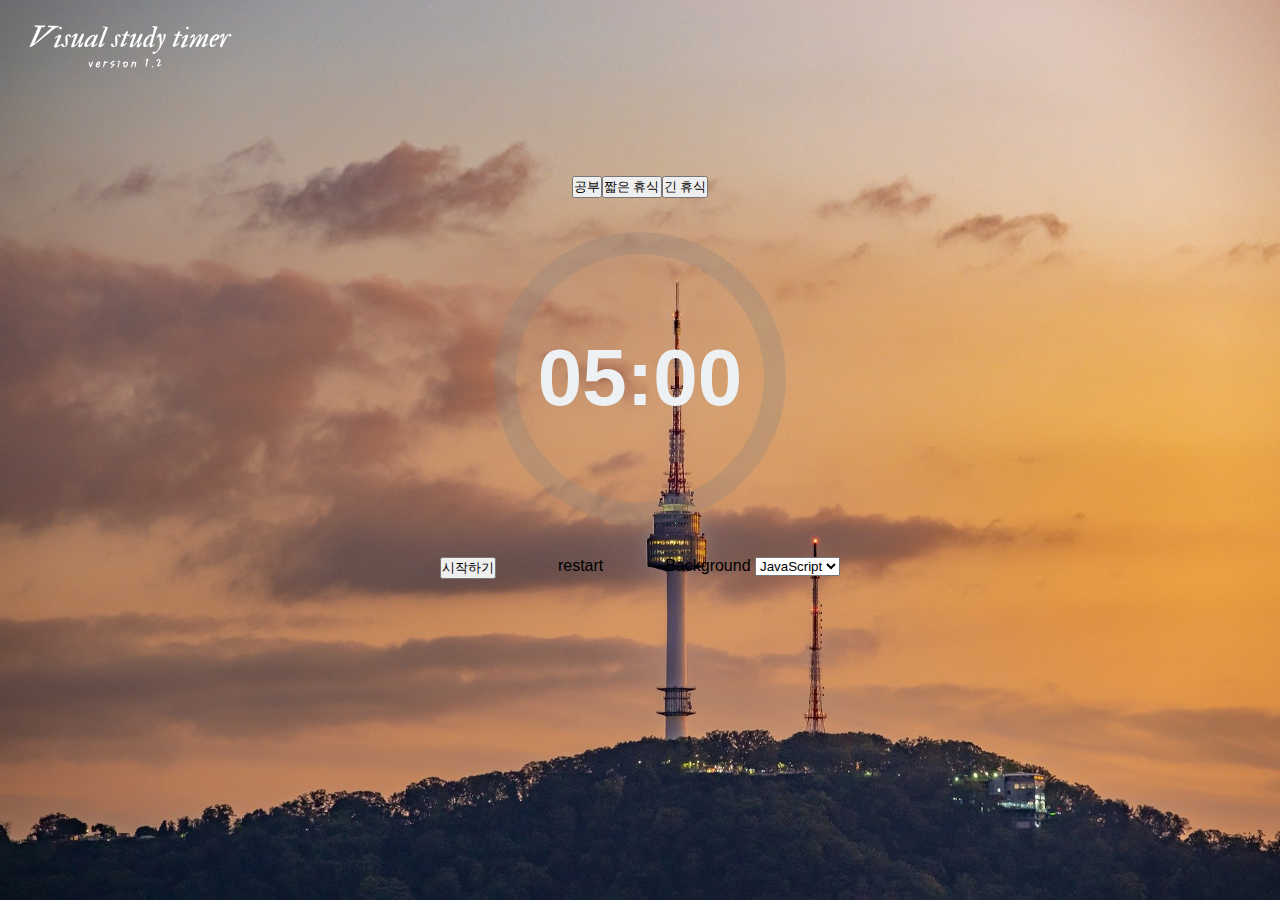
<file: index.html>
<!DOCTYPE html>
<html lang="en">
<head>
  <meta charset="UTF-8">
  <meta name="viewport" content="width=device-width, initial-scale=1.0">
  <title>Circle Timer</title>
  <link rel = "stylesheet" href = "style.css">
</head>
<body>

  <nav>
    <img src="logo.png">

  </nav>

  <div class = "main-container">

    <div id = "mode-selector">

      <button>공부</button>
      <button>짧은 휴식</button>
      <button>긴 휴식</button>
    </div>

    <div class="timer-container">

      <svg >
        <!-- 배경 원 -->
        <circle class="circle-bg" cx="200" cy="200" r="180" />
        <!-- 진행 원 -->
        <circle class="circle-progress" cx="200" cy="200" r="180" stroke-opacity="0.85"/>
      </svg>
  
      <div class="time-display">05:00</div> <!-- 남은 시간 표시 -->
    </div>


    <div id = "buttons">
      <button id = "start-pause" onclick="start_or_pause()">시작하기</button>
      <div id = "restart"> restart</div>

      <div>
        <label for="lang">Background</label>
        <select name="languages" id="lang">
        <option value="javascript">JavaScript</option>
        <option value="php">PHP</option>
        <option value="java">Java</option>
        <option value="golang">Golang</option>
        <option value="python">Python</option>
        <option value="c#">C#</option>
        <option value="C++">C++</option>
        <option value="erlang">Erlang</option>
      </select>
      </div>
      

    </div>


  </div>


  <script src = "timer.js" defer></script>
</body>
</html>
</file>
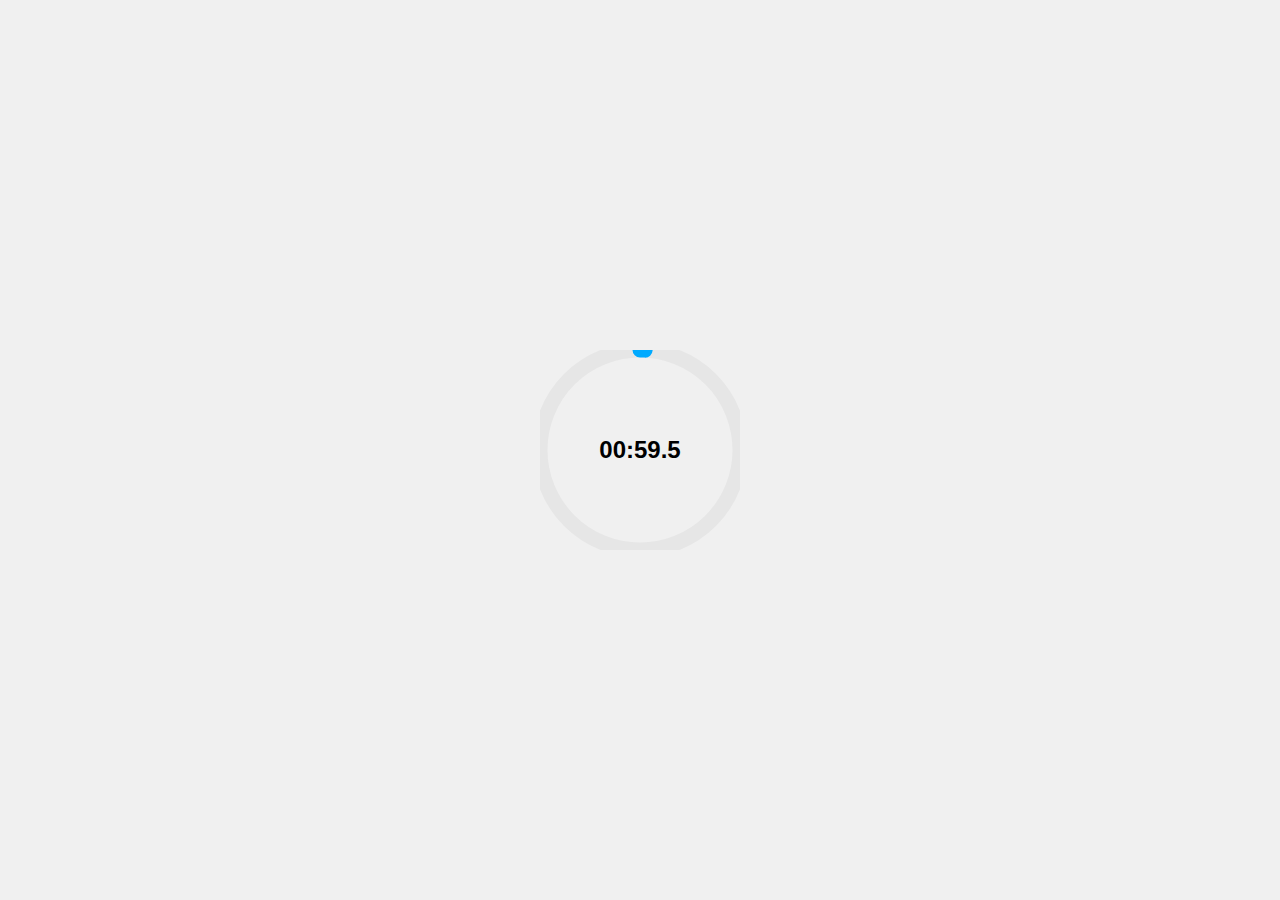
<file: a.html>
<!DOCTYPE html>
<html lang="en">
<head>
  <meta charset="UTF-8">
  <meta name="viewport" content="width=device-width, initial-scale=1.0">
  <title>Circle Timer</title>
  <style>
    body {
      display: flex;
      justify-content: center;
      align-items: center;
      height: 100vh;
      margin: 0;
      background: #f0f0f0;
      font-family: Arial, sans-serif;
    }

    .timer-container {
      position: relative;
      width: 200px;
      height: 200px;
    }

    .timer-container svg {
      transform: rotate(-90deg); /* 위쪽부터 시작하도록 회전 */
    }

    .circle-bg {
      fill: none;
      stroke: #e6e6e6; /* 배경 원 색상 */
      stroke-width: 15;
    }

    .circle-progress {
      fill: none;
      stroke: #00aaff; /* 진행 바 색상 */
      stroke-width: 15;
      stroke-linecap: round; /* 끝을 둥글게 */
      stroke-dasharray: 628; /* 원주 길이 */
      stroke-dashoffset: 628; /* 시작점 (전부 감춰짐) */
      transition: stroke-dashoffset 0.5s linear; /* 애니메이션 효과 */
    }

    .time-display {
      position: absolute;
      top: 50%;
      left: 50%;
      transform: translate(-50%, -50%);
      font-size: 24px;
      font-weight: bold;
    }
  </style>
</head>
<body>
  <div class="timer-container">
    <svg width="200" height="200">
      <!-- 배경 원 -->
      <circle class="circle-bg" cx="100" cy="100" r="100" />
      <!-- 진행 원 -->
      <circle class="circle-progress" cx="100" cy="100" r="100" />
    </svg>
    <div class="time-display">10:00</div> <!-- 남은 시간 표시 -->
  </div>

  <script>
    // 타이머 설정
    const duration = 60; // 총 시간 (초 단위)
    const circle = document.querySelector('.circle-progress');
    const timeDisplay = document.querySelector('.time-display');

    const radius = circle.r.baseVal.value; // 원의 반지름
    const circumference = 2 * Math.PI * radius; // 원의 둘레

    circle.style.strokeDasharray = circumference;
    circle.style.strokeDashoffset = circumference;

    let remainingTime = duration; // 남은 시간

    function updateTimer() {
      const minutes = Math.floor(remainingTime / 60);
      const seconds = remainingTime % 60;
      timeDisplay.textContent = `${String(minutes).padStart(2, '0')}:${String(seconds).padStart(2, '0')}`;

      const progress = remainingTime / duration; // 남은 시간 비율
      circle.style.strokeDashoffset = circumference *progress; // 비율에 따라 테두리 업데이트

      if (remainingTime > 0) {
        remainingTime = remainingTime-0.25;
      } else {
        clearInterval(timer); // 타이머 종료
        alert("Time's up!");
      }
    }

    // 1초마다 타이머 업데이트
    const timer = setInterval(updateTimer, 250);
    updateTimer(); // 초기 상태 업데이트
  </script>
</body>
</html>
</file>
<file: style.css>
*{
    padding: 0%;
    margin: 0%;
}


body {

    min-height: 100vh;
    margin: 0;
    padding: 0;
    background-image: url("background1.jpg");
    background-size: cover;
    font-family: Arial, sans-serif;
}



nav {
    background: transparent;
    color: white;
    padding: 0;
    display: flex;
    justify-content: space-between;
    align-items: center;
    width : 98%
}

nav img{
    size : 50%;
}



.main-container {
    position: relative;
    display: flex;
    flex-direction: column;
    justify-content: center;
    align-items: center;
    width : 100vw;
    height: calc(75vh - 80px); /* Navigation 높이 제외 */  
    top : 0%;
    padding: 0vh;
    margin: 0%;

  }

.timer-container {
    position: relative;
    width: 400px;
    height: 400px;

}

.timer-container svg {
    transform: rotate(-90deg); /* 위쪽부터 시작하도록 회전 */
    width:400px;
    height:400px;
}

.circle-bg {
    fill: none;
    stroke: gray; /* 배경 원 색상 */
    stroke-width: 30;
    stroke-opacity: 0.25;
}

.circle-progress {
    fill: none;
    stroke: rgb(240, 237, 237); /* 진행 바 색상 */
    stroke-width: 30;
    stroke-linecap :square;
    stroke-dasharray: 628; /* 원주 길이 */
    stroke-dashoffset: 800; /* 시작점 (전부 감춰짐) */
    transition: stroke-dashoffset 1s linear; /* 애니메이션 효과 */
}

.time-display {
    position: absolute;
    top: 50%;
    left: 50%;
    transform: translate(-50%, -50%);
    font-size: 6.5em;
    font-weight: bold;
    color: rgb(237, 241, 244);

}


  
@media (max-width: 1400px) {   /*400보다 작으면 이것을 적용한다*/
  

    .timer-container svg {
        transform: rotate(-90deg); /* 위쪽부터 시작하도록 회전 */
        width: 300px;
        height: 300px;
    }

}


@media (max-width: 1400px) {   /*400보다 작으면 이것을 적용한다*/
  

    .circle-bg {
        cx : 150; 
        cy : 150; 
        r : 135;
        stroke-width: 22;
    }

}


@media (max-width: 1400px) {   /*400보다 작으면 이것을 적용한다*/
  

    .circle-progress {
        cx : 150; 
        cy : 150; 
        r : 135;
        stroke-width: 22;
    }

}


@media (max-width: 1400px) {   /*400보다 작으면 이것을 적용한다*/
  

    .timer-container {
        position: relative;
        width: 300px;
        height: 300px;
    
    }

    .time-display{
        font-size: 5em;
    }

}


#mode-selector{
    display: flex;
    position: relative;
    top : -5%
}

#buttons{
    display: flex;
    position: relative;
    bottom : -5%;
    width : 400px;
    justify-content: space-between;

}
</file>
